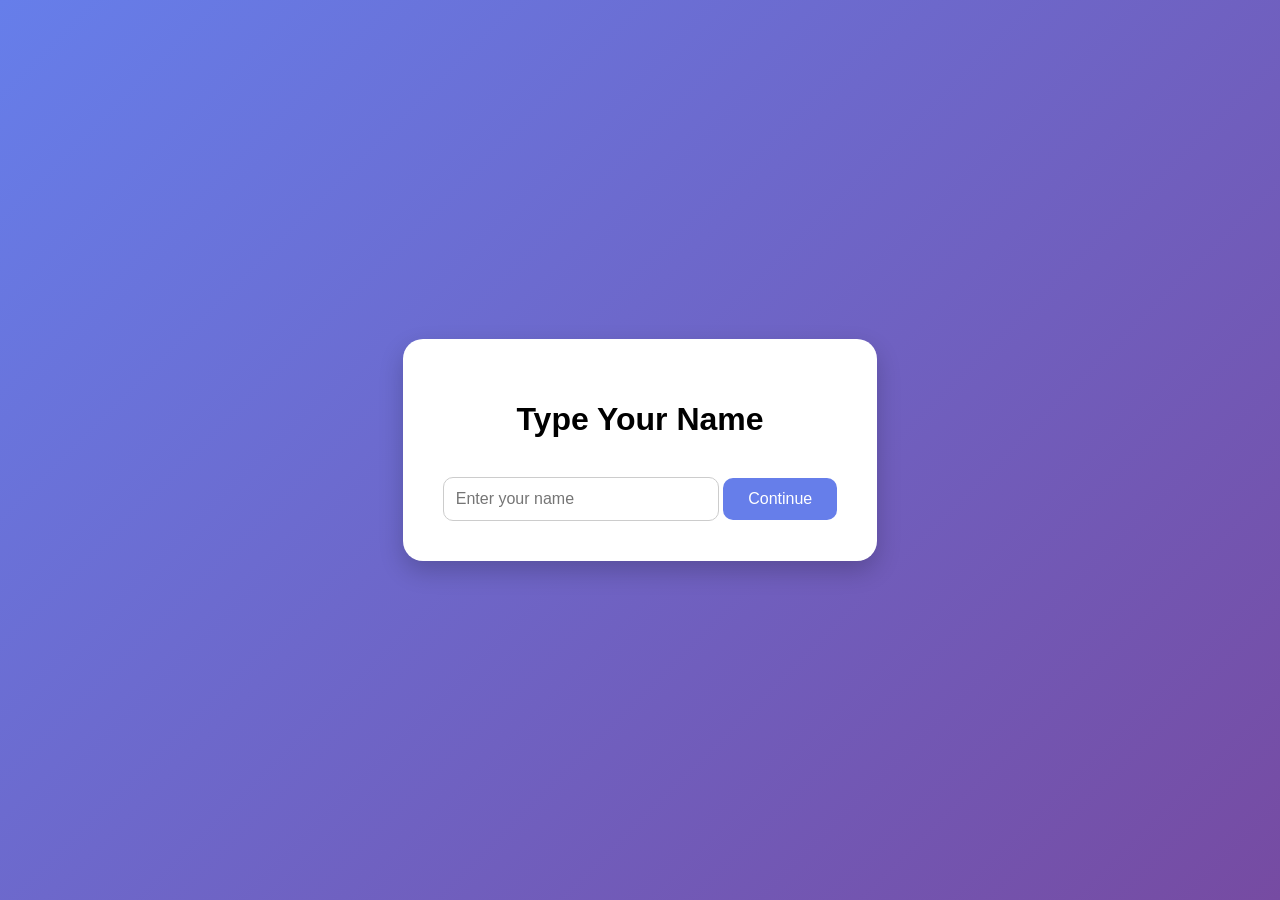
<file: index.html>
<!DOCTYPE html>
<html lang="en">
<head>
  <meta charset="UTF-8" />
  <meta name="viewport" content="width=device-width, initial-scale=1.0"/>
  <title>Name Input</title>
  <link rel="stylesheet" href="style.css">
</head>
<body>

<div class="container">
  <h1>Type Your Name</h1>

  <input type="text" id="name" placeholder="Enter your name">

  <button onclick="goNext()">Continue</button>
</div>

<script src="script.js"></script>
</body>
</html>
</file>
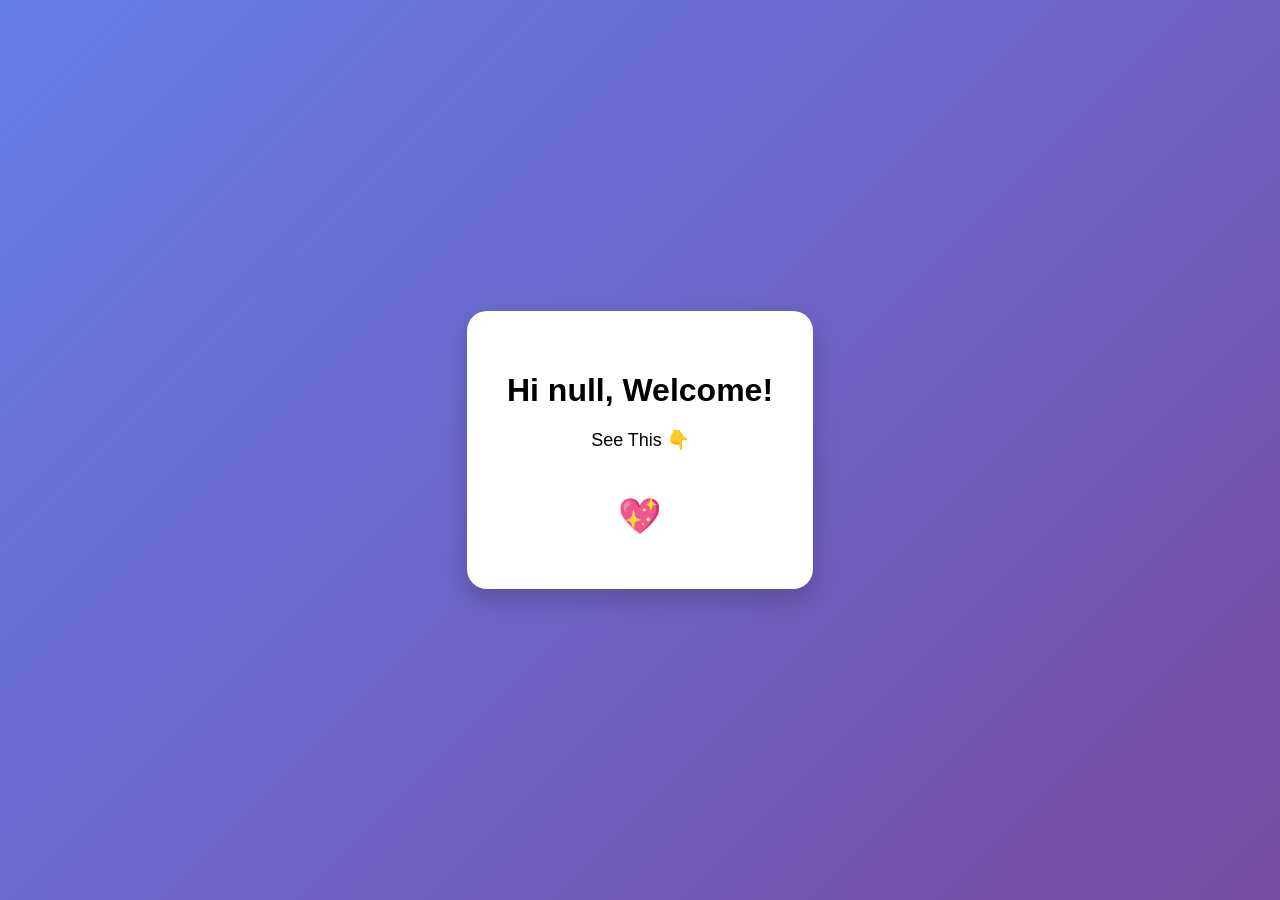
<file: welcome.html>
<!DOCTYPE html>
<html lang="en">
<head>
  <meta charset="UTF-8">
  <meta name="viewport" content="width=device-width, initial-scale=1.0">
  <title>Welcome</title>
  <link rel="stylesheet" href="style.css">
</head>
<body>

<div class="container">
  <h1 id="welcomeText"></h1>

  <p class="see-text">See This 👇</p>

  <button class="emoji-btn" onclick="openSurprise()">
    💖
  </button>
</div>

<script>
  const name = localStorage.getItem("username");

  document.getElementById("welcomeText").innerText =
    `Hi ${name}, Welcome!`;

  function openSurprise(){
    window.location.href = "surprise.html";
  }
</script>

</body>
</html>
</file>
<file: style.css>
body{
  margin:0;
  height:100vh;
  display:flex;
  justify-content:center;
  align-items:center;
  background: linear-gradient(135deg,#667eea,#764ba2);
  font-family: Arial, sans-serif;
}

.container{
  background:white;
  padding:40px;
  border-radius:20px;
  text-align:center;
  box-shadow:0 10px 25px rgba(0,0,0,0.2);
}

h1{
  margin-bottom:20px;
}

input{
  padding:12px;
  width:250px;
  border-radius:10px;
  border:1px solid #ccc;
  outline:none;
  font-size:16px;
}

button{
  margin-top:20px;
  padding:12px 25px;
  border:none;
  border-radius:10px;
  background:#667eea;
  color:white;
  font-size:16px;
  cursor:pointer;
}

button:hover{
  background:#65a104;
}

.see-text{
  margin-top:20px;
  font-size:18px;
}

.emoji-btn{
  margin-top:15px;
  font-size:35px;
  border:none;
  background:none;
  cursor:pointer;
  animation: bounce 1s infinite;
}

@keyframes bounce{
  0%{transform:scale(1);}
  50%{transform:scale(1.2);}
  100%{transform:scale(1);}
}

.surprise-body{
  margin:0;
  width:100%;
  height:100vh;

  background-image:url('image.jpg.jpeg');
  background-size:contain;
  background-position:center;
  background-repeat:no-repeat;
  background-color:black;

  display:flex;
  justify-content:center;
  align-items:center;

  overflow:hidden;
}

.overlay{
  width:100%;
  height:100%;
  background:rgba(0,0,0,0.4);
  display:flex;
  flex-direction:column;
  justify-content:center;
  align-items:center;
  color:rgb(245, 177, 114);
  text-align:center;
}

.overlay h2{
  font-size:40px;
  margin-bottom:10px;
}

.overlay p{
  font-size:22px;
  margin-bottom:30px;
}

.heart-btn{
  font-size:60px;
  border:none;
  background:none;
  cursor:pointer;
  animation:pulse 1s infinite;
}

@keyframes pulse{
  0%{transform:scale(1);}
  50%{transform:scale(1.25);}
  100%{transform:scale(1);}
}
</file>
